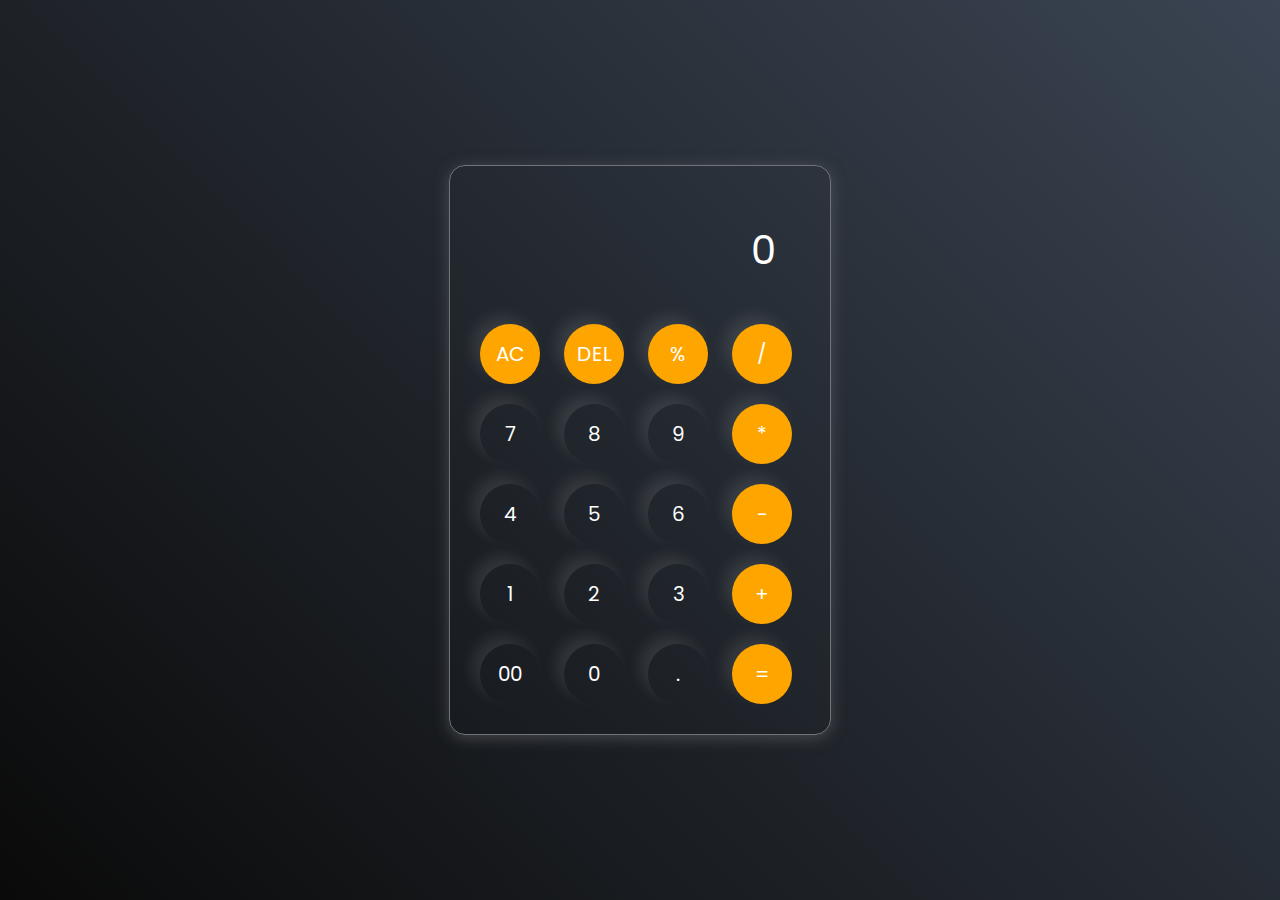
<file: Calculator/index.html>
<!DOCTYPE html>
<html lang="en">
<head>
    <meta charset="UTF-8">
    <meta name="viewport" content="width=device-width, initial-scale=1.0">
    <link rel="stylesheet" href="style.css">
    <title>Calculator</title>
</head>
<body>
    <div class="calculator">
        <input type="text" placeholder="0" id="inputBox">
        <div>
            <button class="operator">AC</button>
            <button class="operator">DEL</button>
            <button class="operator">%</button>
            <button class="operator">/</button>
        </div>
        <div>
            <button>7</button>
            <button>8</button>
            <button>9</button>
            <button class="operator">*</button>
        </div>
        <div>
            <button>4</button>
            <button>5</button>
            <button>6</button>
            <button class="operator">-</button>
        </div>
        <div>
            <button>1</button>
            <button>2</button>
            <button>3</button>
            <button class="operator">+</button>
        </div>
        <div>
            <button>00</button>
            <button>0</button>
            <button>.</button>
            <button class="equalBtn">=</button>
        </div>
    </div>
    <script src="script.js"></script>
</body>
</html>
</file>
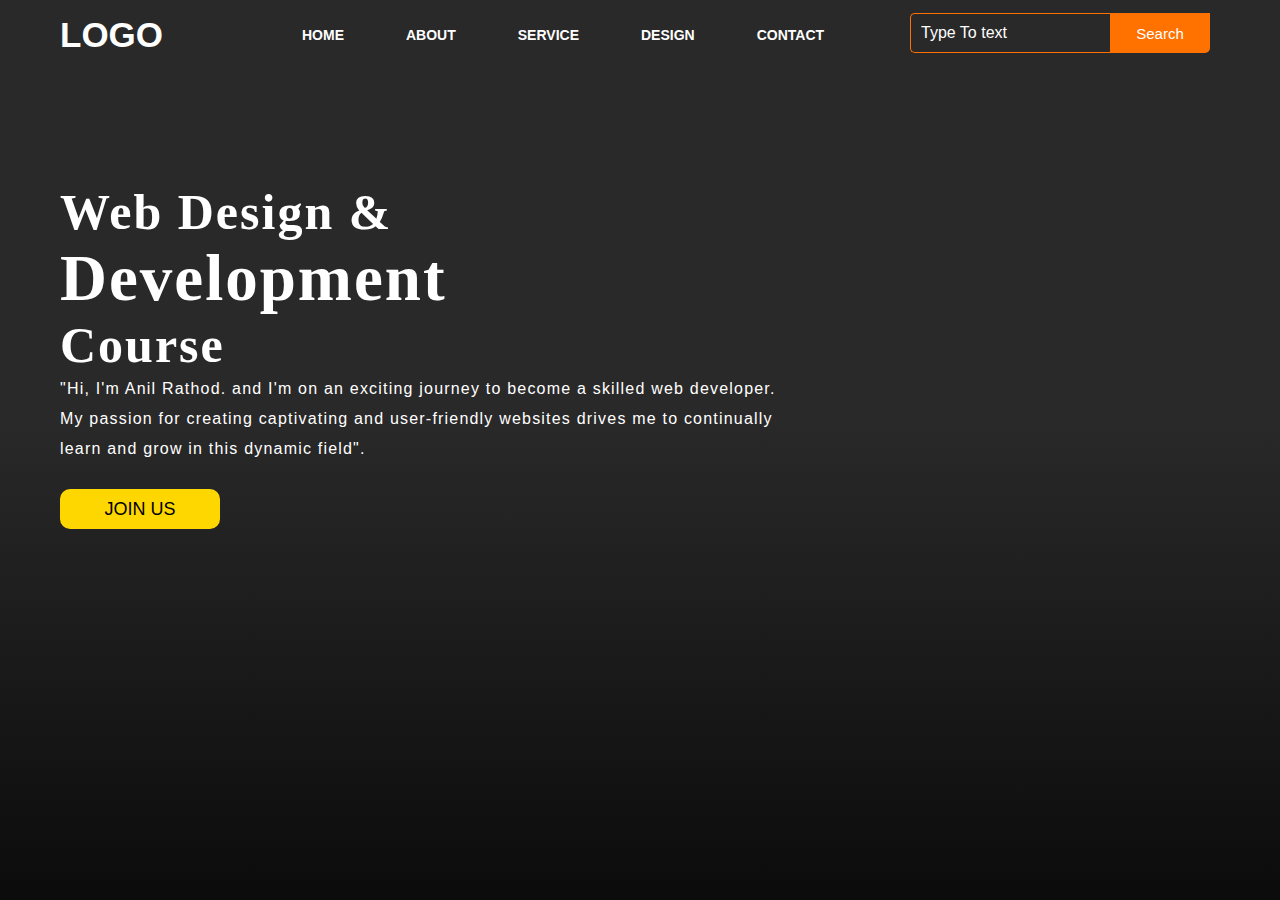
<file: Landing Page/index.html>
<!DOCTYPE html>
<html lang="en">
<head>
    <title>LANDING PAGE</title>
    <link rel="stylesheet" href="style.css">
    <link rel="stylesheet" href="https://cdnjs.cloudflare.com/ajax/libs/font-awesome/6.4.2/css/all.min.css" integrity="sha512-z3gLpd7yknf1YoNbCzqRKc4qyor8gaKU1qmn+CShxbuBusANI9QpRohGBreCFkKxLhei6S9CQXFEbbKuqLg0DA==" crossorigin="anonymous" referrerpolicy="no-referrer" />
</head>
<body>

    <div class="main">
        <div class="navbar">
            <div class="icon">
                <h2 class="logo">LOGO</h2>
            </div>

            <div class="menu">
                <ul>
                    <li><a href="#">HOME</a></li>
                    <li><a href="#">ABOUT</a></li>
                    <li><a href="#">SERVICE</a></li>
                    <li><a href="#">DESIGN</a></li>
                    <li><a href="#">CONTACT</a></li>
                </ul>
            </div>

            <div class="search">
                <input class="srch" type="search" name="" placeholder="Type To text">
                <a href="#"> <button class="btn">Search</button></a>
            </div>

        </div> 
        <div class="content">
            <h1>Web Design & <br><span>Development</span> <br>Course</h1>
            <p class="par">"Hi, I'm Anil Rathod.
                and I'm on an exciting journey to become a skilled web developer.
               <br> My passion for creating captivating and user-friendly websites drives
                me to continually <br>learn and grow in this dynamic field".</p>

                <button class="cn"><a href="#">JOIN US</a></button>



                    </div>
                </div>
        </div>

    
    </div>

    

   <!--this is for self study and understanding>

    <footer>
        <div class="footerContainer">
            <div class="socialIcons">
                <a href=""><i class="fa-brands fa-facebook"></i></a>
                <a href=""><i class="fa-brands fa-instagram"></i></a>
                <a href=""><i class="fa-brands fa-twitter"></i></a>
                <a href=""><i class="fa-brands fa-google-plus"></i></a>
                <a href=""><i class="fa-brands fa-youtube"></i></a>
            </div>
             <div class="footerNav">
                <ul>
                    <li><a href="">Home</a></li>
                    <li><a href="">News</a></li>
                    <li><a href="">About Us</a></li>
                    <li><a href="">Contact Us</a></li>
                    <li><a href="">Our Team</a></li>
    
                </ul>
            </div> -->
            
        <!-- </div>
        <div class="footerBottom">
            <p>Copyright &copy;2023; Designed BY <span class="designer"> Anil Rathod</span></p>
        </div>
    </footer> --> 

</body>
</html>
</file>
<file: Calculator/style.css>
@import url('https://fonts.googleapis.com/css2?family=Poppins:wght@500&display=swap');

*{
    margin: 0;
    padding: 0;
    box-sizing: border-box;
    font-family: 'Poppins', sans-serif;
}

body{
    width: 100%;
    height: 100vh;
    display: flex;
    justify-content: center;
    align-items: center;
    background: linear-gradient(45deg, #0a0a0a, #3a4452);

}

.calculator{
    border: 1px solid #717377;
    padding: 20px;
    border-radius: 16px;
    background: transparent;
    box-shadow: 0px 3px 15px rgba(113, 115,119,0.5);
}

input{
    width: 320px;
    border: none;
    padding: 24px;
    margin: 10px;
    background: transparent;
    box-shadow: 0px 3px 15px rgbs(84,84,84, 0.1);
    font-size: 40px;
    text-align: right;
    cursor: pointer;
    color: white;
}

input::placeholder{
    color: #ffffff;
}

button{
    border: none;
    width: 60px;
    height: 60px;
    margin: 10px;
    border-radius: 50%;
    background: transparent;
    color: #ffffff;
    font-size: 20px;
    box-shadow: -8px -8px 15px rgba(255, 255, 255, 0.1);
    cursor: pointer;
}

.equalBtn{
    background-color: orange;
}

.operator{
    background-color: orange;
}
</file>
<file: Landing Page/style.css>
*{
    margin: 0;
    padding: 0;
}

.main{
    width: 100%;
    background: linear-gradient(rgb(42, 41, 41) 46.8%, rgb(12, 12, 12) 98.8%);
    background-position: center;
    background-size: cover;
    height: 100vh;
}

.navbar{
    width: 1200px;
    height: 75px;
    margin: auto;
    
}

.icon{
    width: 200px;
    float: left;
    height: 70px;
}

.logo{
    color:white;
    font-size: 35px;
    font-family: Arial;
    padding-left: 20px;
    float: left;
    padding-top: 10px;
    margin-top: 5px
    
}


.menu{
    width: 400px;
    float: left;
    height: 70px;
}

ul{
    float: left;
    display: flex;
    justify-content: center;
    align-items: center;
}

ul li{
    list-style: none;
    margin-left: 62px;
    margin-top: 27px;
    font-size: 14px;
}

ul li a{
    text-decoration: none;
    color: #fff;
    font-family: Arial;
    font-weight: bold;
    transition: 0.4s ease-in-out;
}

ul li a:hover{
    
    border:  1.5px solid white ;

}

.search{
    width: 330px;
    float: left;
    margin-left: 270px;
}

.srch{
    font-family: 'Times New Roman';
    width: 200px;
    height: 40px;
    background: transparent;
    border: 1px solid #ff7200;
    margin-top: 13px;
    color: #fff;
    border-right: none;
    font-size: 16px;
    float: left;
    padding: 10px;
    border-bottom-left-radius: 5px;
    border-top-left-radius: 5px;
}

.btn{
    width: 100px;
    height: 40px;
    background: #ff7200;
    border: 2px solid #ff7200;
    margin-top: 13px;
    color: #fff;
    font-size: 15px;
    border-bottom-right-radius: 5px;
    border-bottom-right-radius: 5px;
    transition: 0.2s ease;
    cursor: pointer;
}
.btn:hover{
    color: #000;
}

.btn:focus{
    outline: none;
}

.srch:focus{
    outline: none;
}

.content{
    width: 1200px;
    height: auto;
    margin: auto;
    color: #fff;
    position: relative;
}

.content .par{
    padding-left: 20px;
    padding-bottom: 25px;
    font-family: Arial;
    letter-spacing: 1.2px;
    line-height: 30px;
}

.content h1{
    font-family: 'Times New Roman';
    font-size: 50px;
    padding-left: 20px;
    margin-top: 9%;
    letter-spacing: 2px;
}

.content .cn{
    width: 160px;
    height: 40px;
    background:gold;
    border: none;
    margin-bottom: 10px;
    margin-left: 20px;
    font-size: 18px;
    border-radius: 10px;
    cursor: pointer;
    transition: .4s ease;
    
}

.content .cn a{
    text-decoration: none;
    color: #000;
    transition: .3s ease;
}

.cn:hover{
    background-color: #fff;

}

.content span{
    color:white;
    font-size: 65px
}

::placeholder{
    color: #fff;
    font-family: Arial;
}


.btnn:hover{
    background: #fff;
    color: #ff7200;
    border: 1.5px solid white;
    
}



/* footer starts from here */

footer{

    background: black;
    width: 100%;
    
}



.footerContainer{
    width: 100%;
    padding: 70px 30px 20px;
}

.socialIcons{
    display: flex;
    justify-content: center;
}

.socialIcons a{
    text-decoration:  none;
    padding: 10px;
    background-color: white;
    margin: 10px;
    border-radius: 50%;
}

.socialIcons a i{
    font-size: 2em;
    color:  black;
    opacity: 0.9;
}

.socialIcons a:hover{
    background-color: #111;
    transition: 0.5s;
}

.socialIcons a:hover i{
     color: white;
     transition: 0.5s;
}



/* this is for self study and understanding */



/* .footerNav{
    margin: 30px 0;
}

.footerNav ul{
    display: flex;
    justify-content: center;
}

.footerNav ul li a{
    color: white;
    margin: 20px;
    font-size: 1.3em;
    text-decoration: none;
    opacity: 0.7;
    transition: 0.5s;
    
} */

/* .footerNav ul li a:hover{
    opacity: 1;
    
} */

/* .footerBottom{
    background-color: black;
    padding: 20px;
    text-align: center;

}

.footerBottom p{
    color: white;
    padding-bottom: 10px;
    padding-left: 25px;
    
} */
</file>
